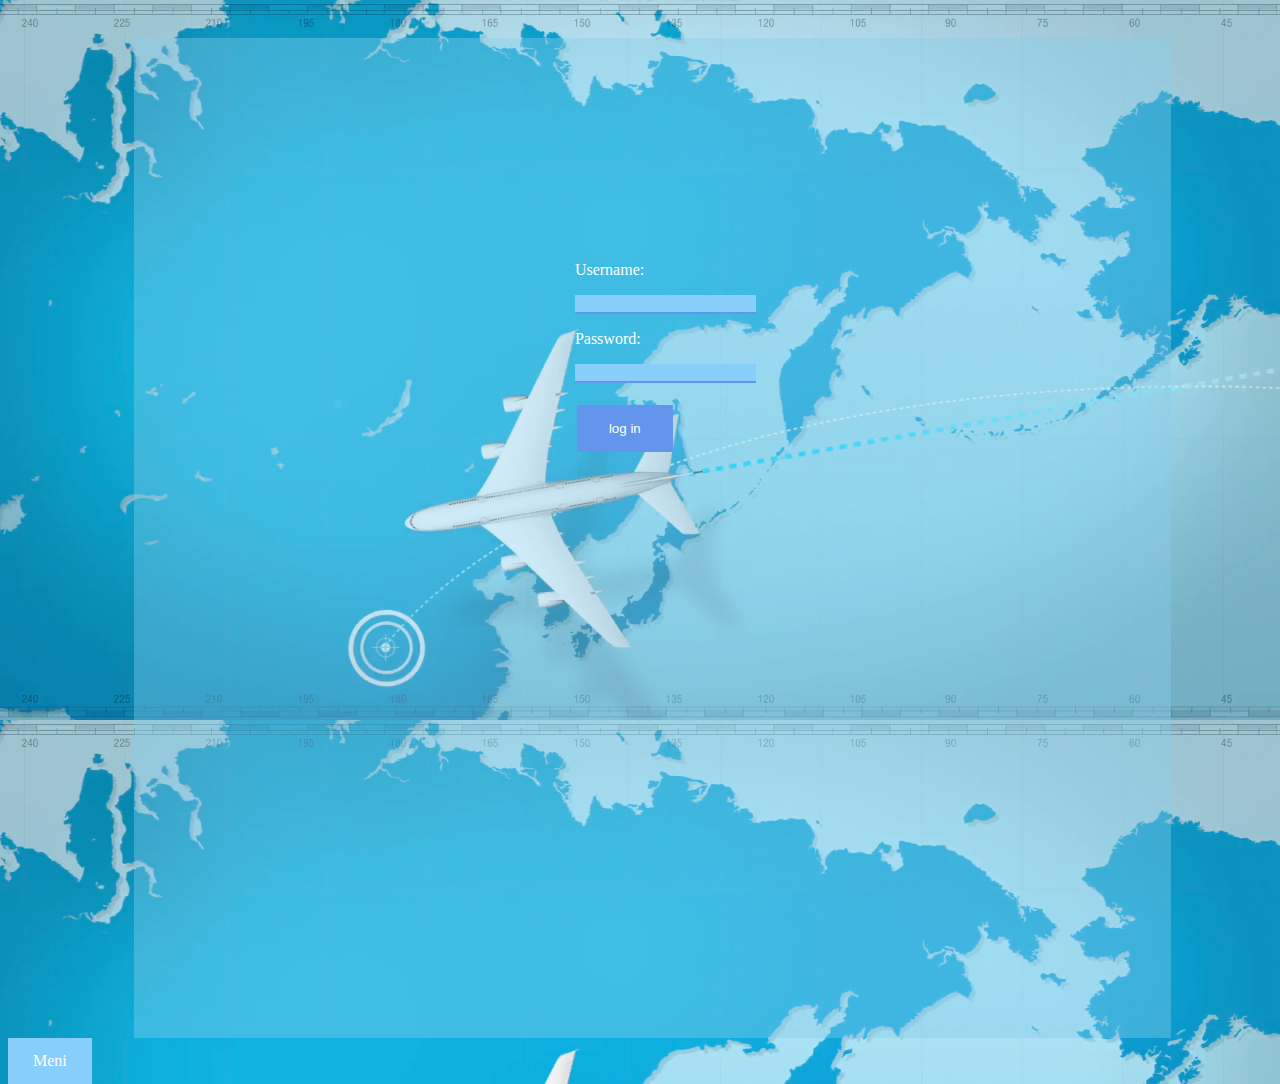
<file: index.html>
<!DOCTYPE html PUBLIC "-//W3C//DTD HTML 4.01 Transitional//EN" "http://www.w3.org/TR/html4/loose.dtd">
<html>
<head>
<meta http-equiv="Content-Type" content="text/html; charset=UTF-8">
<link rel="stylesheet" type="text/css" href="style.css">
<title>Insert title here</title>
</head>
<body>
	<div class="center">
	<div class="login">
	<form action="http://localhost/glavni">
		<p>Username: </p><input type="text" name="user" />
		<p>Password: </p><input type="text" name="pass" /><br>
		<br>
		<input type="submit" value="log in" />
	</form>
	</div>
	</div>
	<a href="http://localhost/glavni">Meni</a>
</body>
</html>
</file>
<file: style.css>
body {
  background-image: url("airplane.png");
  background-repeat: x-repeat;
  background-position: right top;
  background-size: cover;
  height:200px;
}


.center{
  background: rgb(135,206,235,0.4);
  position: center;
  margin-top: 3%;
  margin-left:10%;
  width: 82%;
  height: 500%;
}

.ostalo{
	padding-left:48%;
	padding-top:10%;
}

.ostalo2{
	padding-left:28%;
	padding-top:10%;
}

.ostalo3{
	padding-left:25%;
	padding-top:10%;
}

.ostalo4{
	padding-left:20%;
	padding-top:10%;
}


.login{
	margin: auto;
	width:15%;
	padding-top:20%;
}

.glava{
	position: fixed;
	float:left;
	padding-right:5%;
}

.glava p{
	font-size:20px;
	margin-left:20%;
	color: white;
}

p{
	color: white;
}

.glava img{
	margin-top:5%;
	margin-left:20%;
	height:200px;
	width: 200px;
	border: 1px solid white;
}

td img{
	height:120px;
	width: 150px;
}
.linkovi{
	position: fixed;
	margin-top:1%;
	margin-bottom:20%;
	margin-left:23%;
}

.linkoviA{
	position: fixed;
	margin-top:1%;
	margin-bottom:20%;
	margin-left:15%;
}

a:link, a:visited {
  background-color: rgb(135,206,250);
  color: white;
  padding: 14px 25px;
  text-align: center; 
  text-decoration: none;
  display: inline-block;
}

a:hover, a:active {
  background-color: rgb(100,149,237);
}

table {
  width: 80%;
}

th {
  height: 50px;
  background-color: rgb(135,206,250);
}

th, td {
  padding: 15px;
  text-align: left;
  border-bottom: 1px solid #ddd;
  color: white;
}
tr:hover {background-color: rgb(135,206,235,0.8);}


input {
  border: none;
  border-bottom: 2px solid rgb(100,149,237);
  background-color: rgb(135,206,250);
  color: white;
}


select {
  width: 10%;
  padding: 5px 10px;
  border: none;
  border-radius: 4px;
  background-color: rgb(135,206,250);
  color: white;
}


input[type=button], input[type=submit], input[type=reset] {
  background-color: rgb(100,149,237);
  border: none;
  color: white;
  padding: 16px 32px;
  text-decoration: none;
  margin: 4px 2px;
  cursor: pointer;
}
</file>
